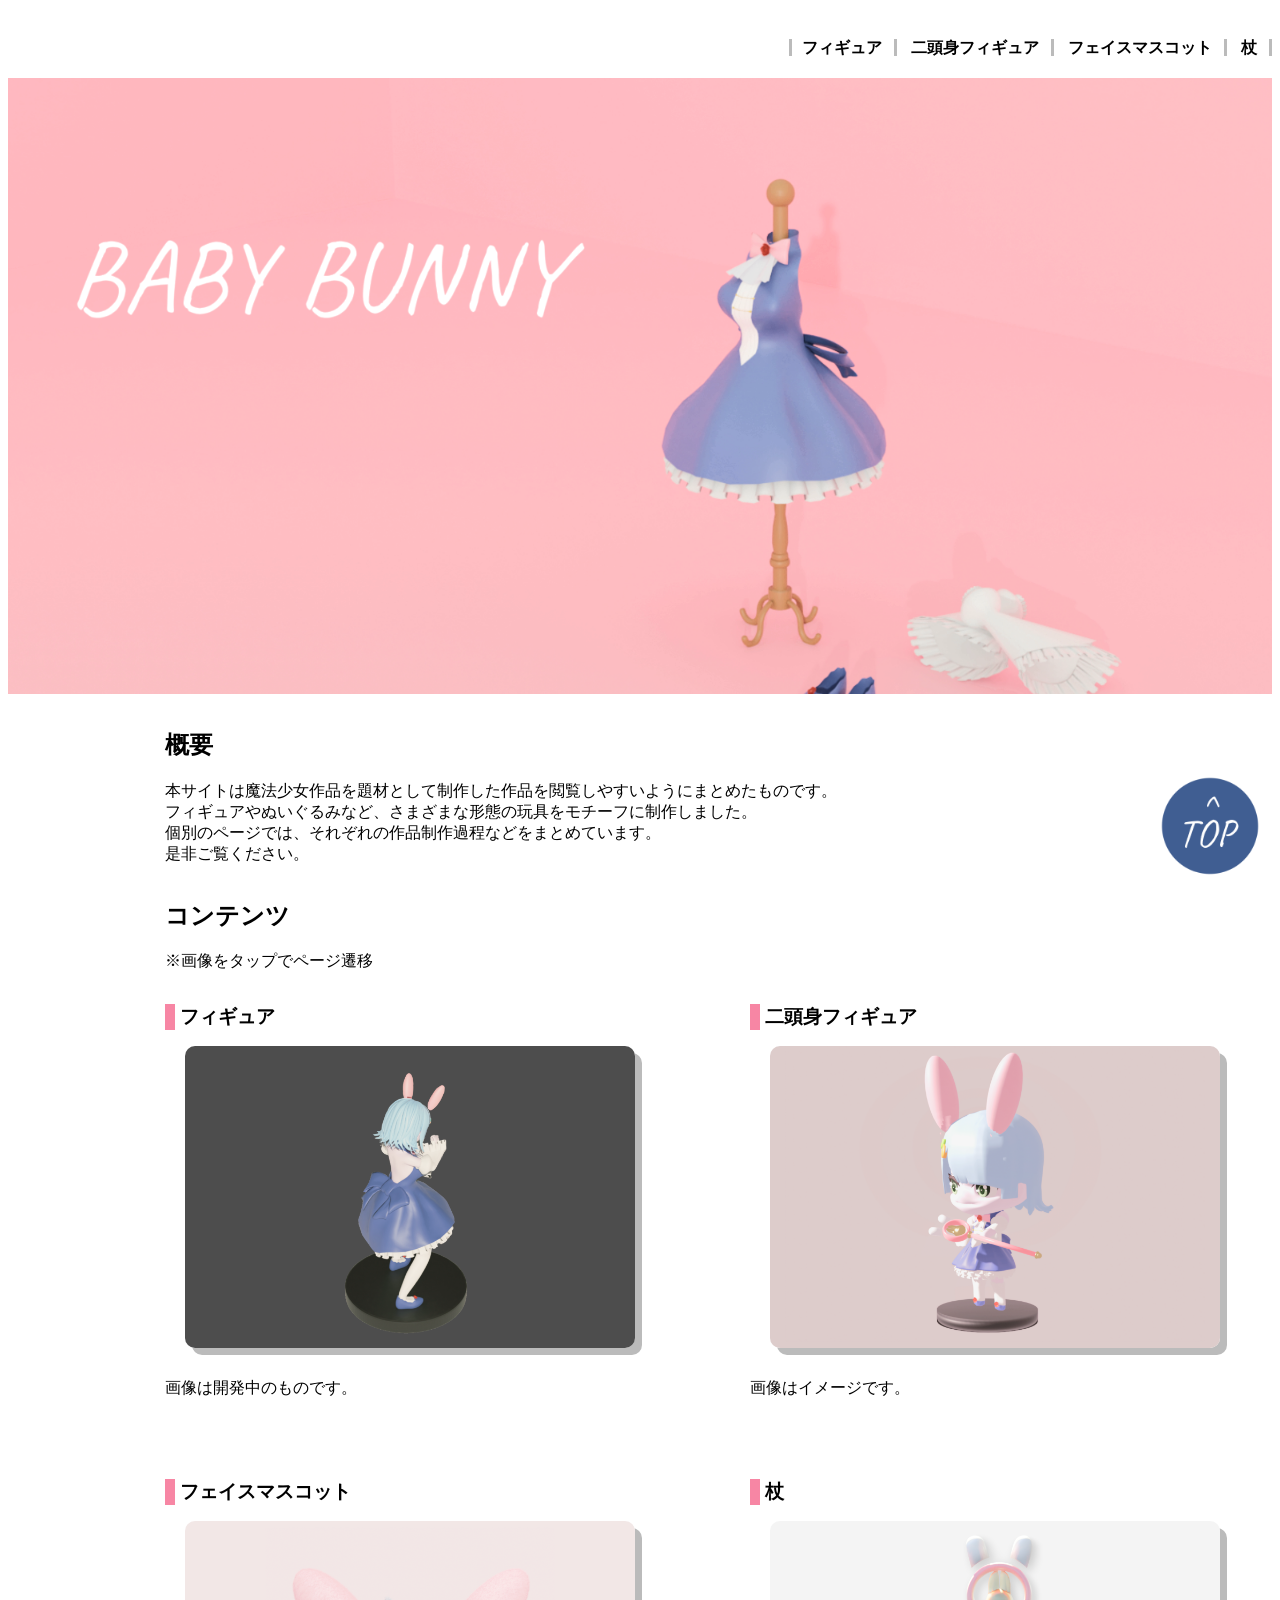
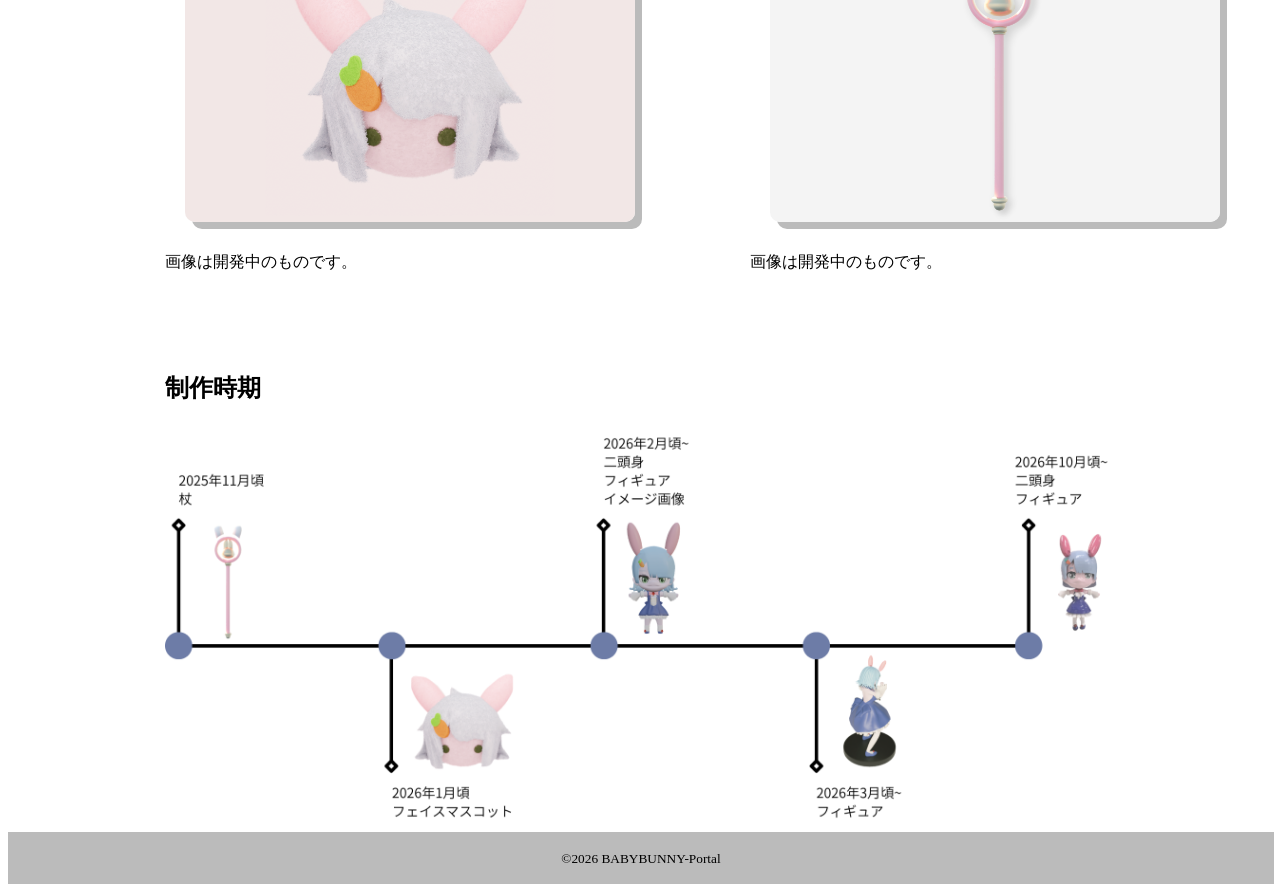
<file: index.html>
<!doctype html>
<html>
<head>
<meta charset="utf-8">
<title>BABY BUNNY</title>
<link href="style.css" rel="stylesheet" type="text/css">
<meta name="viewport" content="width=device-width, initial-scale=1.0">
</head>

<body>
  <header>
            <div class="header-in">
              <a href="index.html" id="pagetop"></a>
            

                
                <nav>
                <ul>
                  <li><a></a></li>
                  <li><a href="Figure/contents.html">フィギュア</a></li>
                  <li><a href="Stylized figure/contents.html">二頭身フィギュア</a></li>
                  <li><a href="Face mascot/contents.html">フェイスマスコット</a></li>
                  <li><a href="Rod/contents.html">杖</a></li>
                </ul>
                </nav>
            </div>
  </header>
  <article>
    <div id="image">
      <p></p>
    </div>
        <div class="page">
          <div id="container">
          <h1>概要</h1>
          <p>本サイトは魔法少女作品を題材として制作した作品を閲覧しやすいようにまとめたものです。<br>
            フィギュアやぬいぐるみなど、さまざまな形態の玩具をモチーフに制作しました。<br>
            個別のページでは、それぞれの作品制作過程などをまとめています。<br>
            是非ご覧ください。

          </p>

          
          <h1>コンテンツ</h1>
          <p>※画像をタップでページ遷移</p>
          
            <div class="center">
                <section class="padding">
                    <h2>フィギュア</h2>
                    <a href="Figure/contents.html"><img src="./images/Figure.png" width="450" alt="フィギュア" title="フィギュア" class="shadow"></a>
                    <div class="left">
                      <p>画像は開発中のものです。<br><br></p>
                      </div>
                </section>
                <section class="padding">
                    <h2>二頭身フィギュア</h2>
                    <a href="Stylized figure/contents.html"><img src="./images/Stylized figure.png" width="450" alt="二頭身フィギュア" title="二頭身フィギュア" class="shadow"></a>
                    <div class="left">
                      <p>画像はイメージです。<br></p>
                    </div>
                </section>
        
            </div>

            <div class="center">
                <section class="padding">
                    <h2>フェイスマスコット</h2>
                    <a href="Face mascot/contents.html"><img src="./images/Face mascot.png" width="450" alt="フェイスマスコット" title="フェイスマスコット" class="shadow"></a>
                    <div class="left">
                      <p>画像は開発中のものです。<br><br></p>
                      </div>
                </section>

                <section class="padding">
                    <h2>杖</h2>
                    <a href="Rod/contents.html"><img src="./images/Rod.png" width="450" alt="杖" title="杖" class="shadow"></a>
                    <div class="left">
                      <p>画像は開発中のものです。<br><br></p>
                    </div>
                </section>


        
            </div>
          <h1>制作時期</h1>  
          <img src="./images/数直線.png" width="950"> 
        </div> 



        
    <div class="sentou">
      <a href="#pagetop"><img src="./images/top.png" width="100" height="100" ></a>
    </div>  
        
      
    </div>






  <script>
  document.getElementById('btn-play').addEventListener('click',() => {
  document.getElementById('video').play(); //動画再生            
  });
  document.getElementById('btn-stop').addEventListener('click',() => {
	document.getElementById('video').pause(); //一時停止 
	    });
  </script>


  </article>


  <footer>
    <p><small>&copy;2026 BABYBUNNY-Portal </small></p>
    
  </footer>
</body>
</html>
</file>
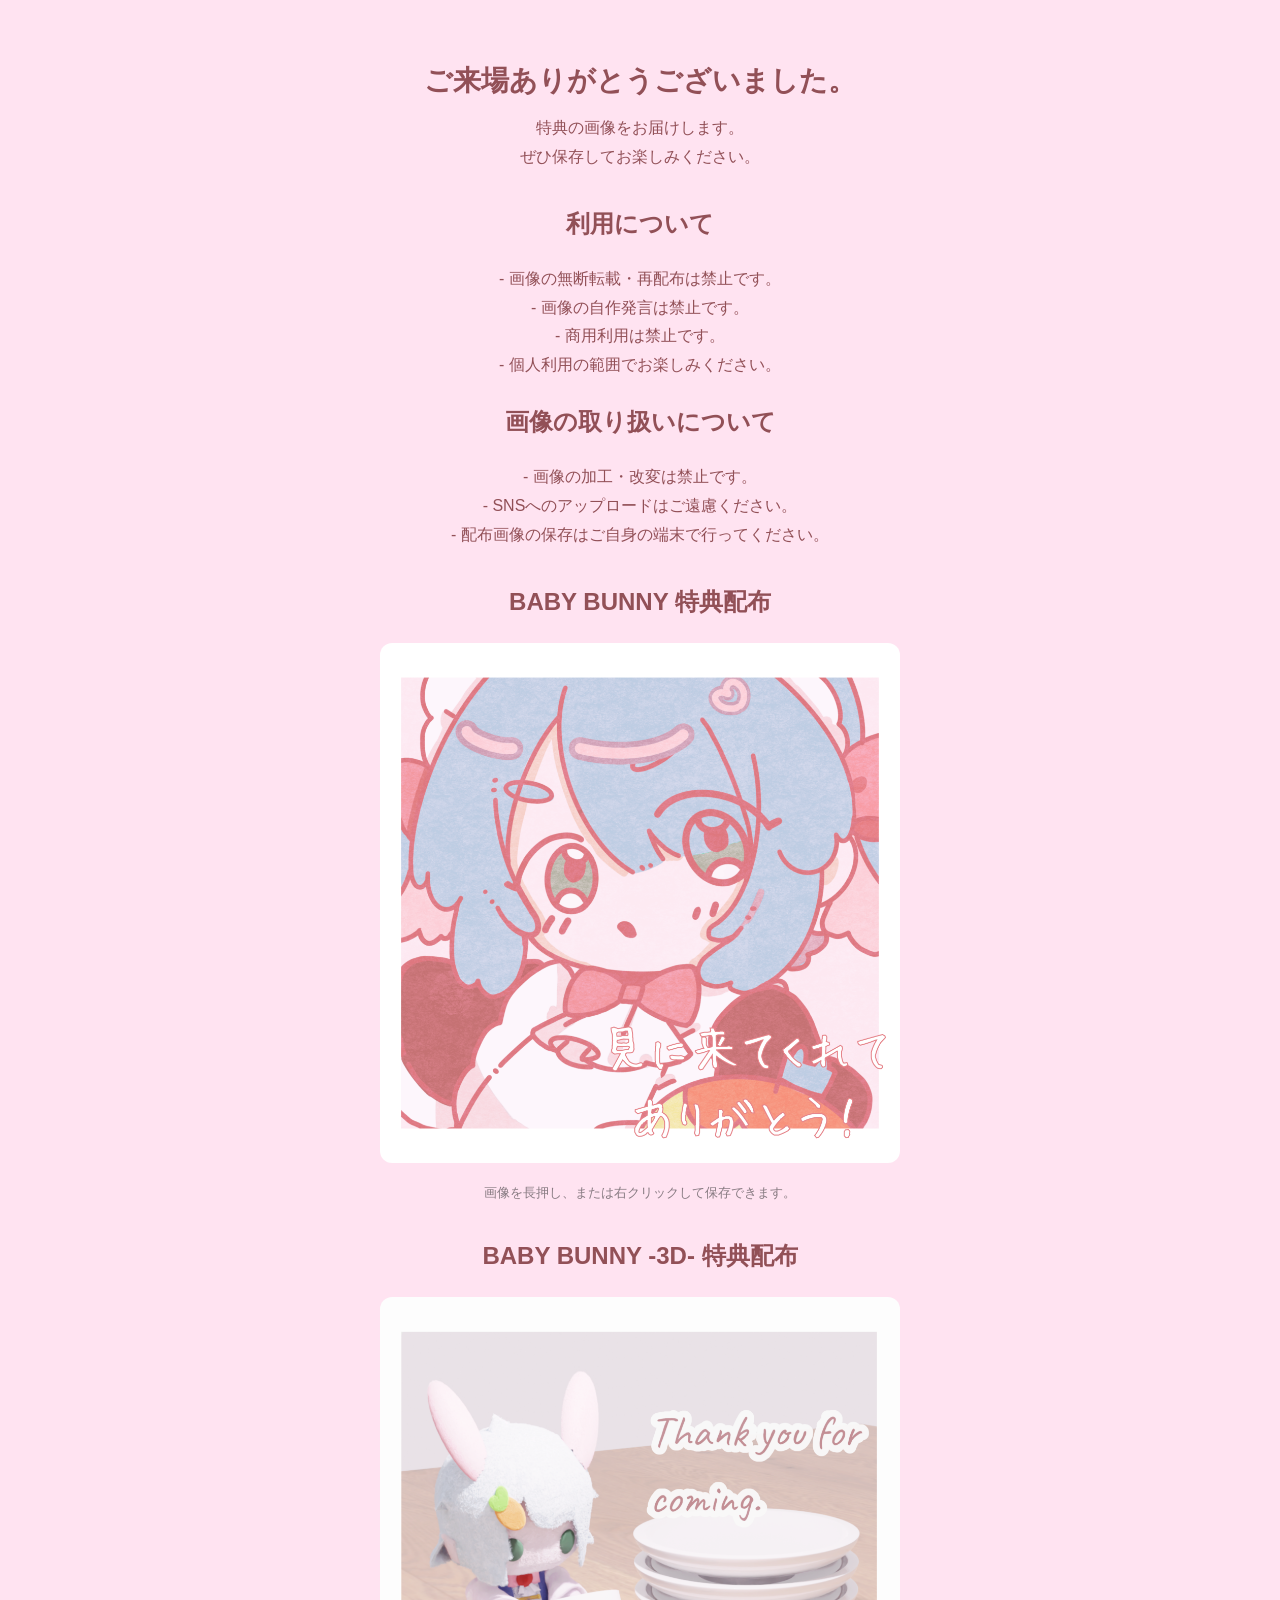
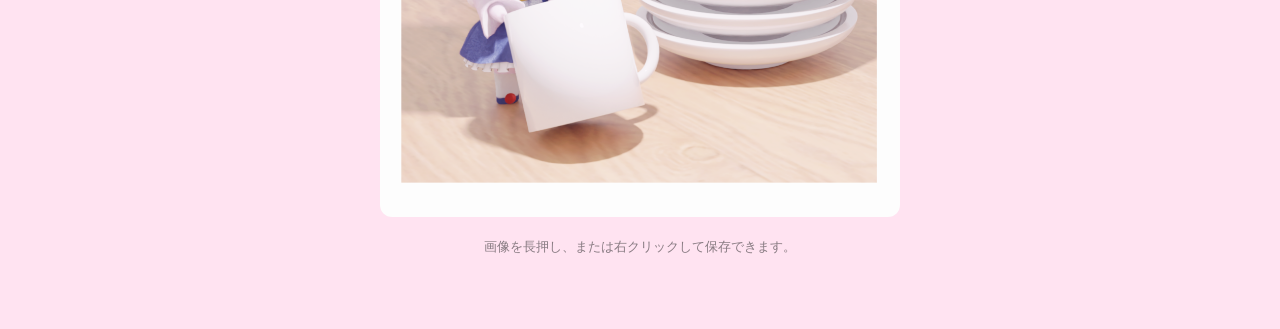
<file: souvenir/images.html>
<!DOCTYPE html>
<html lang="ja">
<head>
    <meta charset="UTF-8">
    <meta name="viewport" content="width=device-width, initial-scale=1.0">
    <title>特典配布</title>
    <link rel="stylesheet" href="style.css">
</head>
<body>
    <main class="container">
        <h1>ご来場ありがとうございました。</h1>
        <p class="message">
            特典の画像をお届けします。<br>
            ぜひ保存してお楽しみください。<br>
        </p>
        <div class="message">

            <h2>利用について</h2>
                <p>- 画像の無断転載・再配布は禁止です。<br>
                - 画像の自作発言は禁止です。<br>
                - 商用利用は禁止です。<br>
                - 個人利用の範囲でお楽しみください。<br>
            <h2>画像の取り扱いについて</h2>
                - 画像の加工・改変は禁止です。<br>
                - SNSへのアップロードはご遠慮ください。<br>
                - 配布画像の保存はご自身の端末で行ってください。</p>
        </div>
        <div class="message">
        <h2>BABY BUNNY 特典配布</h2>
        <img class="gift-image" src="images/BABYBUNNY.png" alt="入場者特典のイラスト">
        <p class="note">画像を長押し、または右クリックして保存できます。</p></div>


        <div class="message"><h2>BABY BUNNY -3D- 特典配布</h2>
        <img class="gift-image" src="images/BABYBUNNY-3D-.png" alt="入場者特典のイラスト">

        <p class="note">画像を長押し、または右クリックして保存できます。</p></div>
    </main>
</body>
</html>
</file>
<file: style.css>
@charset "utf-8";

.header-in{
    margin-left: auto;
    margin-right: auto;
}


/*リンク設定*/
nav ul{
    font-weight: bold;
    text-align: right;
    padding-top: 26px;
    padding-bottom: 15px;
    margin: 0;
}

nav li{
    display: inline;
    padding-left: 10px;
    padding-right: 12px;
    border-right: 3px solid #bbb;
}

ul:not(.point-list) {
    list-style-type: none;
    list-style-position: outside;
    padding-left: 20px;
    line-height: 1.8;
}

nav ul li a {
    text-decoration: none;
}

nav ul a:link{
    color: #000;
}
nav ul a:visited{
    color: #000;
}

nav ul li a:hover {
    color: #F786A4;
}

nav ul li a:active {
    color: #000;
}

/*小見出し*/
h1{
    padding-top: 15px; 
}
h2{
	font-size: 120%;
    border-left: 10px solid #F786A4;
    padding-left: 5px;
}
.nonborder{
    border: none;
}
.center{
    position: relative;
    clear: both;
    width: 950px;
    margin-left: auto;
    margin-right: auto;
    display: flex;
}

.center-right{
    margin-right: 0px;
}

/*カラー*/
.gray {
    color: #6C6C6C;
}

.blue {
    color: #F786A4;
}



.ShortSpace {
    line-height:50%;
    padding: 0;
    text-align: left;
}

/*本文*/

.page{
    padding-left: 10px;
    padding-right: 10px;
}

.main {
    font-size: 50px;
}

.container {
	text-align: center;
}


.title {
	font-size: 18px;
}

.shadow{
    box-shadow: 7px 7px 0px  #bbbbbb;
    border-radius: 10px;
    margin-left: 20px;
    margin-bottom: 10px;
}

/*右回り込み*/
.right{
    float:right;
    width: 300px;
    margin-right: 125px;
}
/*左回り込み*/
.left{
    float: left;
    width: 450px;
    margin-right: 125px;
}

.maru{
    border-radius: 10px;
    background-color: #a0a0a0;
    color: #fff;
    font-size: 90%;
    padding-left: 5px;
    padding-right: 5px;
    margin-right: 5px;

}

.font-blue{
    color: #405E92;
}

.padding{
    
    padding-right: 10px ;
    padding-bottom: 30px ;
    
}

/*背景埋め込み画像*/
#image {
    background: url(./images/mainimage.png) no-repeat center center fixed;
    background-size: cover;
    text-align: center;
    padding: 300px 20px;
}

/*回り込み*/
.point-image{
    box-shadow: 7px 7px 0px  #bbbbbb;
    border-radius: 10px;
    float:right;
    margin-left: 20px;
    margin-bottom: 10px;
}


.box{
    text-align: center;
    width: 70ch;
    border: 2px solid #F786A4;
    padding: 5px;
    margin: 50px auto;
    border-radius: 5px;

}
.movie{
    text-align: center;
}
#video{
		width: 1350px;
	}


/*TOPボタン固定*/
.sentou{
    position: fixed;
    bottom: 20px;
    right: 20px;

}

footer{
    color: #000;
    background-color: #bbb;
    text-align: center; 

    padding-left: 1px ;
    padding-right: 1px ;
    padding-bottom: 1px ;
    padding-top: 1px ;
    width: 100%;
    margin: 0%
}

#container {
    width: 950px;
    margin-left: auto;
    margin-right: auto;
    
}

/*PCウィンドウサイズ縮小用*/
@media (max-width: 959px) {

    .center{
    flex-direction: column;
    width: 100%;
    }

    .right{
    width: 100%;

    }
    /*左回り込み*/
    .left{
        width: 100%;
    }
}

/*スマホ用*/
@media (max-width: 400px) {

    * {
        box-sizing: border-box;
    }

    /* 全体の幅 */
    body, #container {
        width: 100%;
        max-width: 100%;
        margin: 0;
    }

    /* メインコンテンツ */
    .center {
        flex-direction: column;
        width: 100%;
        max-width: 100%;
    }

    .right,
    .left {
        width: 100%;
        max-width: 100%;
        margin-right: 0;
    }

    /* 通常の画像 */
    img {
        max-width: 100%;
        height: auto;
    }

    /* 背景画像 */
    #image {
        background-attachment: scroll;
        background-size: cover;
        background-position: center;
        padding: 150px 20px;
    }

    /* ナビゲーション */
    nav ul {
        font-weight: bold;
        text-align: center;
        padding-top: 10px;
        padding-bottom: 10px;
    }

    nav ul li {
        font-size: 8px;
        margin: 0;
        padding-left: 4px;
        padding-right: 5px;
    }

    /* 見出し・本文 */
    h1 {
        font-size: 24px;
    }

    h2 {
        font-size: 21px;
    }

    p {
        font-size: 18px;
    }

    /* 枠 */
    .box {
        text-align: left;
        width: 100%;
        max-width: 30ch;
        border: 2px solid #F786A4;
        padding: 5px;
        margin: 25px auto;
        border-radius: 5px;
    }

    .nonborder {
        text-align: center;
    }

    /* 固定サイズの画像 */
    .sentou img {
        width: 50px;
        height: 50px;
    }

    /* 動画 */
    #video {
        width: 100%;
        max-width: 100%;
    }

    .movie {
        max-width: 100%;
    }

    /* フッター */
    footer {
        width: 100%;
        box-sizing: border-box;
    }
}
</file>
<file: souvenir/style.css>
@charset "UTF-8";

* {
    box-sizing: border-box;
}

body {
    margin: 0;
    padding: 40px 20px;
    background-color: #ffe3f1;
    color: #925057;
    font-family: "Yu Gothic", "Meiryo", sans-serif;
    text-align: center;
}

.container {
    width: 100%;
    max-width: 650px;
    margin: 0 auto;
}

h1 {
    margin: 20px 0 12px;
    font-size: 28px;
    line-height: 1.5;
}

h2{
    margin: 20px 0 20px;
}

.message {
    margin: 0 0 30px;
    font-size: 16px;
    line-height: 1.8;
}

.gift-image {
    display: block;
    width: 100%;
    max-width: 520px;
    height: auto;
    margin:  auto;
    border-radius: 12px;
}

.note {
    margin-top: 18px;
    margin-bottom: 18px;
    color: #887b82;
    font-size: 13px;
}

@media (max-width: 400px) {
    body {
        padding: 28px 16px;
    }

    h1 {
        font-size: 23px;
    }

    .message {
        font-size: 14px;
    }
}
</file>
